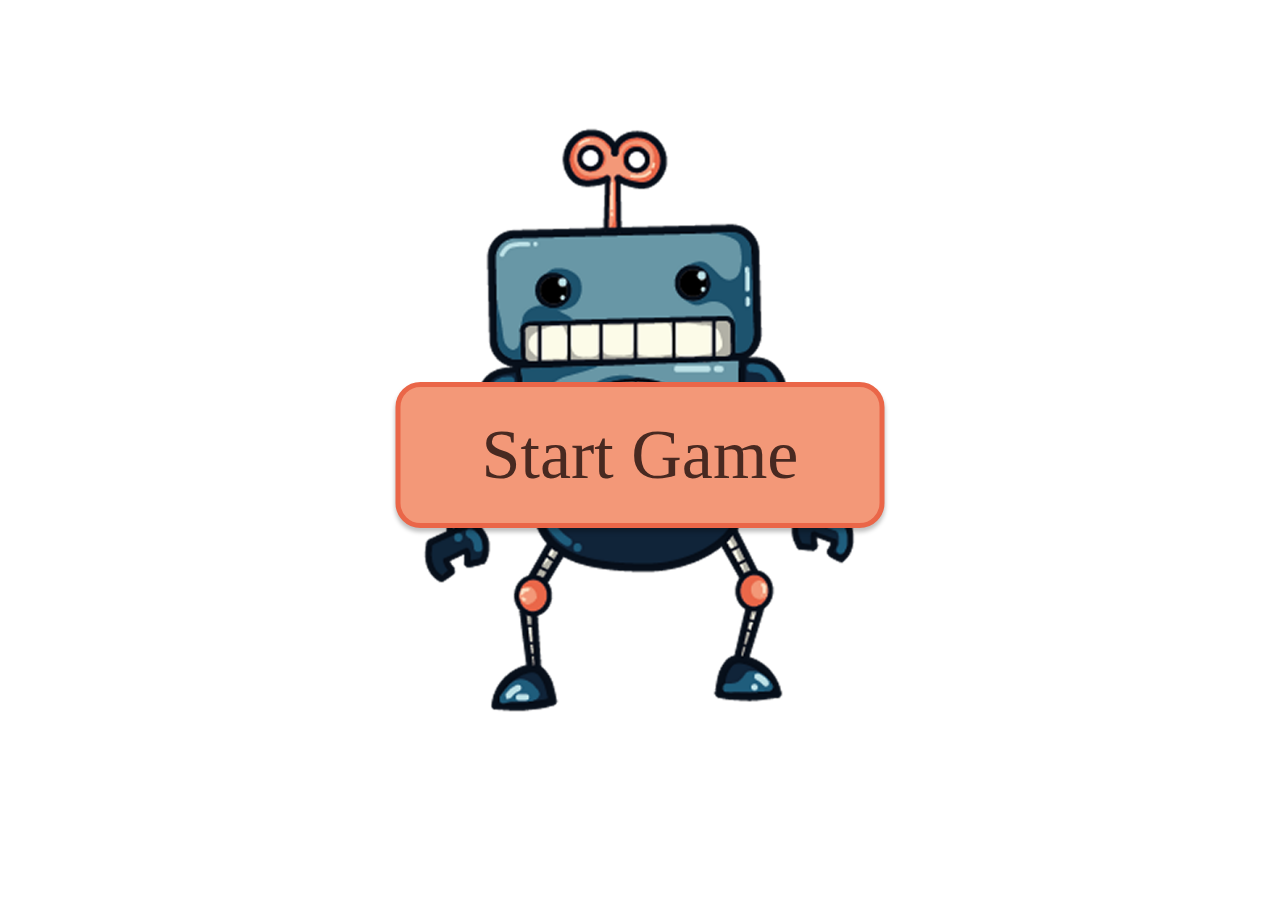
<file: index.html>
<!DOCTYPE html>
<html>
<head>
	<meta charset="utf-8">
	<meta name="viewport" content="width=device-width, initial-scale=1">
	<title>gameStart</title>
	<link rel="stylesheet" href="css/base.css">
	<link rel="stylesheet" href="css/start-page.css">
</head>
<body>

<section id="container">
	<figure>
		<a class="startBtn" href="Intro.html">Start Game</a>
		<img class="coilrobot distort" src="img/coilbot.png">
	</figure>
</section>

</body>
</html>
</file>
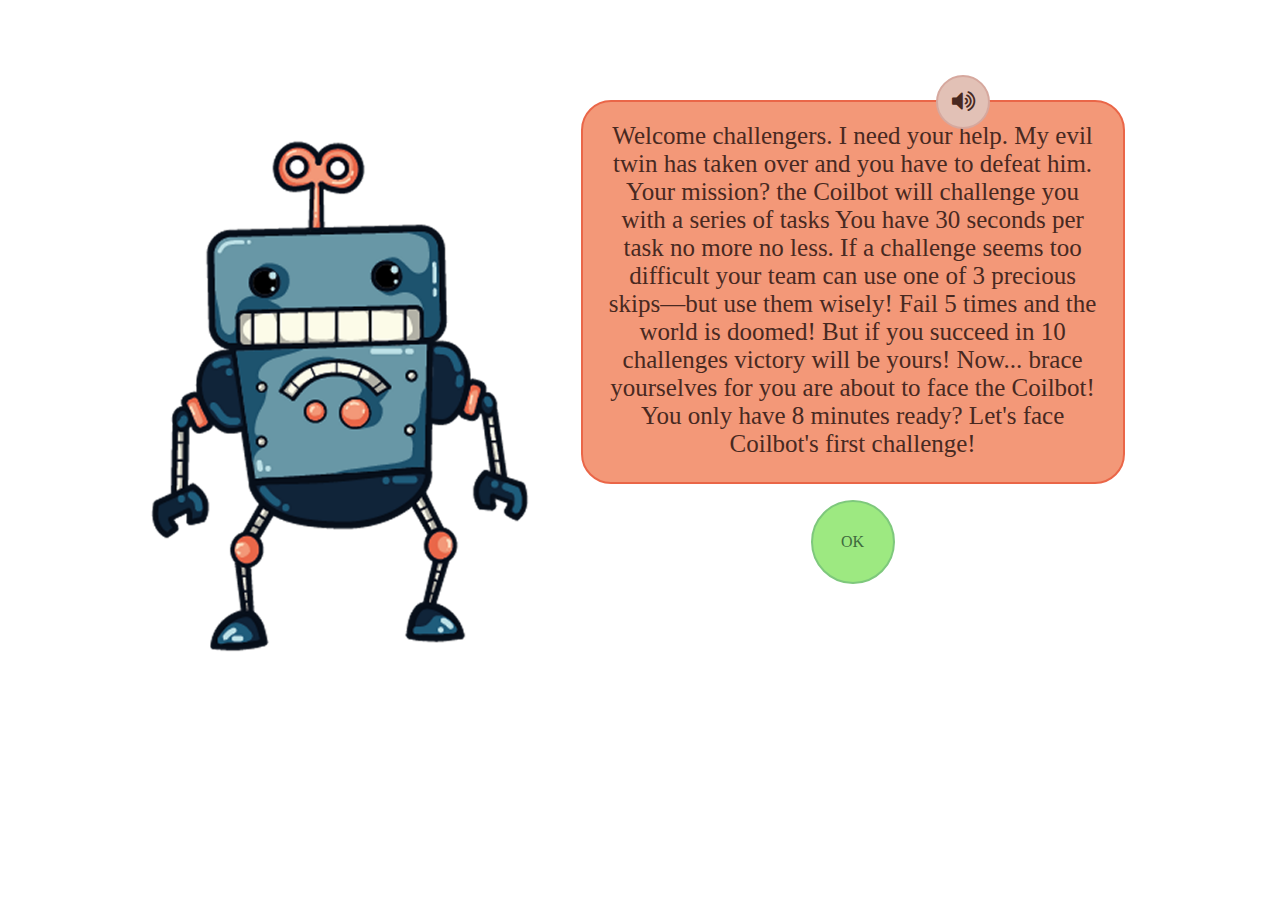
<file: Intro.html>
<!DOCTYPE html>
<html>
<head>
	<link rel="stylesheet" href="https://cdnjs.cloudflare.com/ajax/libs/font-awesome/4.7.0/css/font-awesome.min.css">
	<meta charset="utf-8">
	<meta name="viewport" content="width=device-width, initial-scale=1">
	<title>Introduction</title>
<link rel="stylesheet" href="css/intro.css">
</head>
<body>

	<section class="container">
		<figure><img class="coilrobot distort" id="robot" src="img/coilbot.png" ></figure>
		<section class="text-boxes">
			<div id="speak" class="btn-speak"><i class="fa fa-volume-up"></i></div>
			<div id="display">
				Welcome challengers. 
				I need your help. My evil twin has taken over and you have to defeat him.
				Your mission?
				the Coilbot will challenge you with a series of tasks
				You have 30 seconds per task no more no less. If a challenge seems too difficult your team can use one of 3 precious skips—but use them wisely!
				Fail 5 times and the world is doomed!
				But if you succeed in 10 challenges victory will be yours!
				Now... brace yourselves for you are about to face the Coilbot!
				You only have 8 minutes ready? Let's face Coilbot's first challenge!
				</div>
			<a href="gamePlay.html"><p class="ok" id="btn">OK</p></a>
		</section>	
	</section>
	<script src="js/tts.js"></script>
</body>
</html>
</file>
<file: css/base.css>
@import url('https://fonts.googleapis.com/css2?family=Rubik+Mono+One&display=swap');
		
* {
    margin: 0;
    padding: 0;
    box-sizing: border-box;
}
body{
	overflow-y: hidden;
}

.text-only{
	position: relative;

	display: flex;
	justify-content: center;
	align-items: center;
	flex-direction: column;
}

.text-boxes {
	display: flex;
	flex-direction: column;
	align-items: center;
}

#display{
	width: 300px;
	height: 150px;
	background-color: #F39878;
	border: 2px #EA6648 solid;
	border-radius: 30px;
	text-align: center;
	align-content: center;
	font-family: Inter; 
	font-size: 25px;
	color: #482921;
	margin-bottom: 15rem;

	display: flex;
	justify-content: center;
	align-items: center;
}


.ok {
	background-color: #9DE981;
	border: 2px solid #7EC87C;
	color: #3F6B3E;
	text-align: center; 
	height: 5rem;
	width: 5rem;
	border-radius: 100px; 
	display: flex; 
	justify-content: center; 
	align-items: center;  
	text-decoration: none !important;
}

#btn:hover{
	background-color: #3F6B3E;
	color: #9DE981;
	border:2px #7EC87C  ;
}

.coilrobot {
	height: 40rem;
	width: auto;
	animation: distortcoil 1.1s linear;
	animation-iteration-count: infinite;
}

.timer-box {
	margin-top: 2rem;
	margin-left: 2rem;
}

.all-content {
	display: flex;
	align-items: center;
	justify-content: center;
}

.next-btn {
	display: flex;
	gap: 2rem;
}

.btn-true{
	height: 50px;
	width: 50px;
	background-color: #9DE981;
	border-radius: 100px;
	border:2px #7EC87C solid ;
	line-height: 50px;
	text-align: center;
	font-size: 25px;
	color: #482921;
}
.btn-true:hover{
	background-color: #3F6B3E;
	color: white;
	border:2px solid #9DE981 ;
}

.btn-false{
	height: 50px;
	width: 50px;
	background-color: #E98181;
	border-radius: 100px;
	border:2px #C33333 solid ;
	font-size: 25px;
	line-height: 50px;
	text-align: center;
	color: #482921;
}
.btn-false:hover{
	background-color: #C33333;
	color: white;
	border:2px solid #E98181 ;
}

.btn-skip{
	height: 50px;
	width: 50px;
	background-color: #E2C1B6;
	border-radius: 100px;
	border:2px #D6A89E solid ;
	line-height: 50px;
	text-align: center;
	font-size: 25px;
	color: #482921;
}

.btn-skip:hover{
	background-color: #D6A89E;
	color: white;
	border:2px solid #E2C1B6 ;
}

.btn-amount-of-skip {
	height: 30px;
	width: 30px;
	background-color: #E2C1B6;
	border-radius: 100px;
	border:2px #D6A89E solid ;
	text-align: center;
	font-size: 20px;
	color: #482921;
	position: absolute;
    right: 75px;
    top: 380px;
	display: flex;
	align-items: center;
	justify-content: center;
}

	
.btn-home{
	height: 50px;
	width: 50px;
	background-color: #b6e1e4;
	border-radius: 100px;
	border:2px #86bbbf solid ;
	line-height: 50px;
	text-align: center;
	font-size: 25px;
	color: #482921;
}
	
.btn-home:hover{
	background-color: #86bbbf;
	color: white;
	border:2px #b6e1e4 solid ;
}
.btn-speak{
	height: 50px;
	width: 50px;
	background-color: #E2C1B6;
	border-radius: 100px;
	border:2px #D6A89E solid ;
	font-size: 25px;
	line-height: 50px;
	text-align: center;
    position: absolute;
    right: -15px;
    top: -10px;
	color: #482921;
}
.btn-speak:hover{
	background-color: #D6A89E;
	color: white;
	border:2px solid #E2C1B6 ;
}

#restartGameId {
	text-decoration: none;
	color: #482921;
	background-color: #F39878;
	border: 2px #EA6648 solid;
	border-radius: 30px;
	text-align: center;
	align-content: center;
	font-family: Inter; 
	font-size: 25px;
	padding: 10px;
}

#restartGameId:hover {
	background-color: #EA6648;
	border: #F39878;
	color: white
}


#next{
	color: inherit;
}
	
#countdown{
	font-family: "Rubik Mono One", monospace;
	font-weight: 400;
	color: #C33333;
	font-size: 20px;
}

#clickCount{
	font-family: "Rubik Mono One", monospace;
	font-weight: 400;
	font-size: 20px;
}
	
.distort {
	color: inherit;
}
	
@keyframes distortcoil {
	0%, 100% {transform: scale(1, 1);}
	50% {transform: scale(0.95, 1.1);}
}
</file>
<file: css/start-page.css>
.coilrobot {
    display: block;
    margin: 0 auto; 
    height: 40rem;
    width: auto;
}

.startBtn {
    position: absolute; 
    top: 71%; 
    left: 50%; 
    transform: translate(-50%, -50%); 
    width: 489px;
    height: 146px;
    display: flex;
    justify-content: center;
    align-items: center;
    border-radius: 25px;
    border: 5px solid #EA6648;
    background: #F39878;
    box-shadow: 0px 4px 4px rgba(0, 0, 0, 0.25);
    text-decoration: none; 
    color: #482921;
    font-family: Inter; 
    font-size: 70px;
    font-weight: normal;
    z-index: 10;
}
    
.startBtn:hover {
    background-color: #EA6648;
    border: 5px solid #F39878;
        
} 

#container{
    position: relative; 
    margin: 100px auto;
    width: 800px;
    height: 500px;
}

.distort {
    animation: distortcoil 1.1s linear;
    animation-iteration-count: infinite;
    z-index: -1;
}
    
@keyframes distortcoil {
    0%, 100% {transform: scale(1, 1);}
    50% {transform: scale(0.95, 1.1);}
}
</file>
<file: css/intro.css>
.container{
	display: flex;
    margin: 100px auto;
    width: 800px;
    height: 500px;
}

.text-boxes {
     display: flex;
    flex-direction: column;
    align-items: center;
}

#display{
	width: 500px;
	height: 600px;
	background-color: #F39878;
	border: 2px #EA6648 solid;
	border-radius: 30px;
	text-align: center;
	font-size: 22px;
    font-family: Inter; 
    font-size: 25px;
    font-weight: normal;
    color: #482921;
    position: relative;
    padding: 20px;
}
	
.ok {
    background-color: #9DE981;
    border: 2px solid #7EC87C;
    color: #3F6B3E;
    text-align: center; 
    height: 5rem;
    width: 5rem;
    border-radius: 100px; 
    display: flex; 
    justify-content: center; 
    align-items: center;  
}

a{
    text-decoration: none;
}

#btn:hover{
	background-color: #3F6B3E;
	color: #9DE981;
	border:2px #7EC87C  ;
}

figure {
    margin-left: -100px;
}

.coilrobot {
    height: 35rem;
    width: auto;
}

.btn-speak{
	height: 50px;
	width: 50px;
	background-color: #E2C1B6;
	border-radius: 100px;
	border:2px #D6A89E solid ;
    color: #482921;
	font-size: 25px;
	line-height: 50px;
	text-align: center;
    position: absolute;
    right: 290px;
    top: 75px;
    z-index: 10;
}
.btn-speak:hover{
	background-color: #D6A89E;
	color: white;
	border:2px solid #E2C1B6 ;
}

.distort {
    animation: distortcoil 1.1s linear;
    animation-iteration-count: infinite;
}
        
@keyframes distortcoil {
    0%, 100% {transform: scale(1, 1);}
    50% {transform: scale(0.95, 1.1);}
 }
</file>
